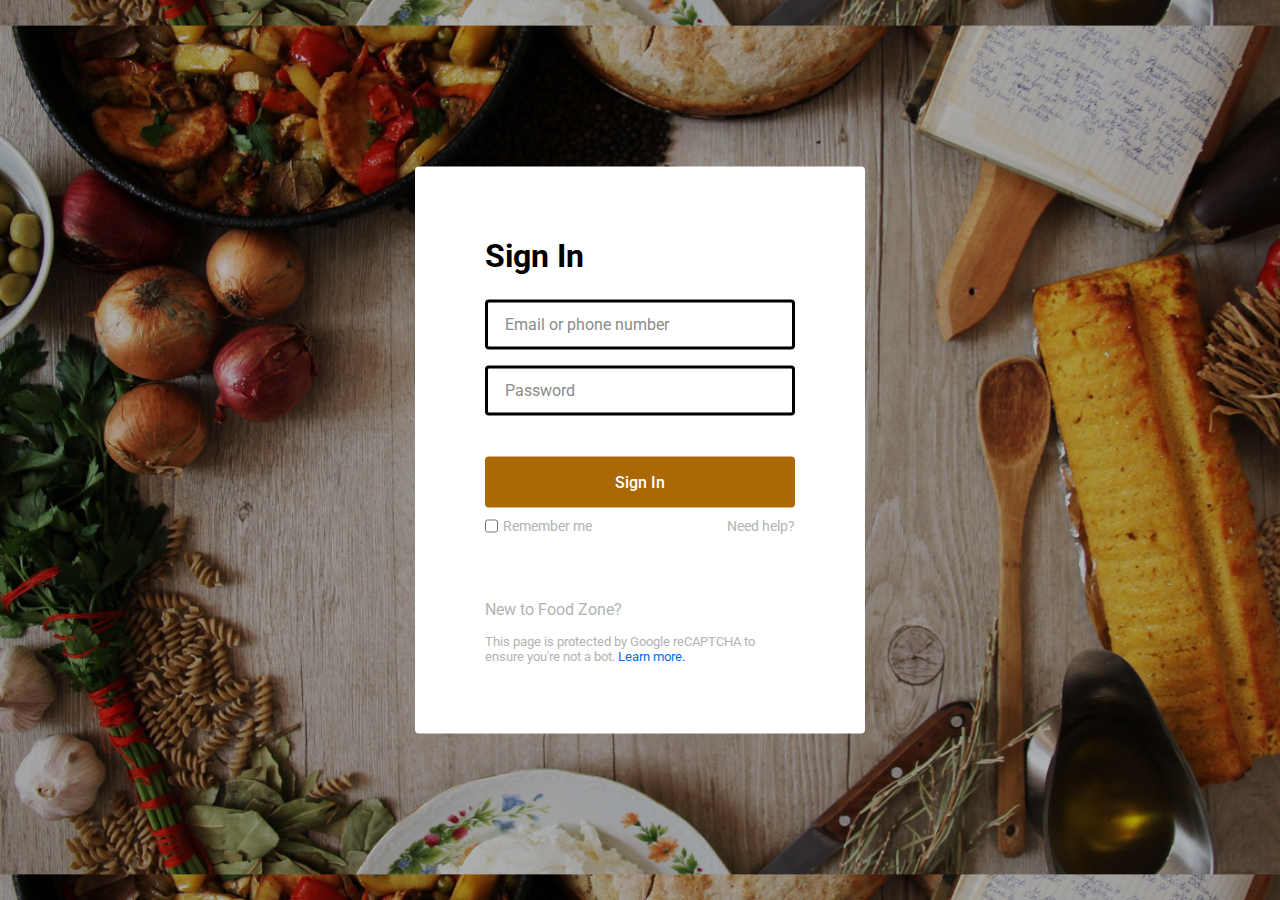
<file: form.html>
<!DOCTYPE html>
<html lang="en">

<head>
    <meta charset="UTF-8">
    <meta name="viewport" content="width=device-width, initial-scale=1.0">
    <title>Food Zone Login Page | CodingNepal</title>
    <link rel="stylesheet" href="form.css">
</head>

<body>
    <div class="form-wrapper">
        <h2>Sign In</h2>
        <form action="#">
            <div class="form-control">
                <input type="text" required>
                <label>Email or phone number</label>
            </div>
            <div class="form-control">
                <input type="password" required>
                <label>Password</label>
            </div>
            <button type="submit" formaction="index.html">Sign In</button>
            <div class="form-help">
                <div class="remember-me">
                    <input type="checkbox" id="remember-me">
                    <label for="remember-me">Remember me</label>
                </div>
                <a href="#">Need help?</a>
            </div>
        </form>
        <p>New to Food Zone? <a href="#">Sign up now</a></p>
        <small>
            This page is protected by Google reCAPTCHA to ensure you're not a bot.
            <a href="https://support.google.com/recaptcha/?hl=en">Learn more.</a>
        </small>
    </div>
</body>

</html>
</file>
<file: form.css>
@import url("https://fonts.googleapis.com/css2?family=Roboto:wght@400;500;600;700&display=swap");

* {
    margin: 0;
    padding: 0;
    box-sizing: border-box;
    font-family: 'Roboto', sans-serif;
}

body {
    background: #000;
}

body::before {
    content: "";
    position: absolute;
    left: 0;
    top: 0;
    opacity: 0.7;
    width: 100%;
    height: 100%;
    background: url("form.png");
    background-position: center;
    background-size: 100%;
}

nav {
    position: fixed;
    padding: 25px 60px;
    z-index: 1;
}

nav a img {
    width: 167px;
}

.form-wrapper {
    position: absolute;
    left: 50%;
    top: 50%;
    border-radius: 4px;
    padding: 70px;
    width: 450px;
    transform: translate(-50%, -50%);
    background: white;
}

.form-wrapper h2 {
    color: black;
    font-size: 2rem;
}

.form-wrapper form {
    margin: 25px 0 65px;
}

form .form-control {
    height: 50px;
    position: relative;
    margin-bottom: 16px;
}

.form-control input {
    height: 100%;
    width: 100%;
    border: solid;
    outline: none;
    border-radius: 4px;
    color: black;
    font-size: 1rem;
    padding: 0 20px;
}

.form-control input:is(:focus, :valid) {
    padding: 16px 20px 0;
}

.form-control label {
    position: absolute;
    left: 20px;
    top: 50%;
    transform: translateY(-50%);
    font-size: 1rem;
    pointer-events: none;
    color: #8c8c8c;
    transition: all 0.1s ease;
}

.form-control input:is(:focus, :valid)~label {
    font-size: 0.75rem;
    transform: translateY(-130%);
}

form button {
    width: 100%;
    padding: 16px 0;
    font-size: 1rem;
    background: #ab6806;
    color: #fff;
    font-weight: 500;
    border-radius: 4px;
    border: none;
    outline: none;
    margin: 25px 0 10px;
    cursor: pointer;
    transition: 0.1s ease;
}

form button:hover {
    background: #F79F1F;
}

.form-wrapper a {
    text-decoration: none;
}

.form-wrapper a:hover {
    text-decoration: underline;
}

.form-wrapper :where(label, p, small, a) {
    color: #b3b3b3;
}

form .form-help {
    display: flex;
    justify-content: space-between;
}

form .remember-me {
    display: flex;
}

form .remember-me input {
    margin-right: 5px;
    accent-color: #b3b3b3;
}

form .form-help :where(label, a) {
    font-size: 0.9rem;
}

.form-wrapper p a {
    color: #fff;
}

.form-wrapper small {
    display: block;
    margin-top: 15px;
    color: #b3b3b3;
}

.form-wrapper small a {
    color: #0071eb;
}

@media (max-width: 740px) {
    body::before {
        display: none;
    }

    nav,
    .form-wrapper {
        padding: 20px;
    }

    nav a img {
        width: 140px;
    }

    .form-wrapper {
        width: 100%;
        top: 43%;
    }

    .form-wrapper form {
        margin: 25px 0 40px;
    }
}
</file>
